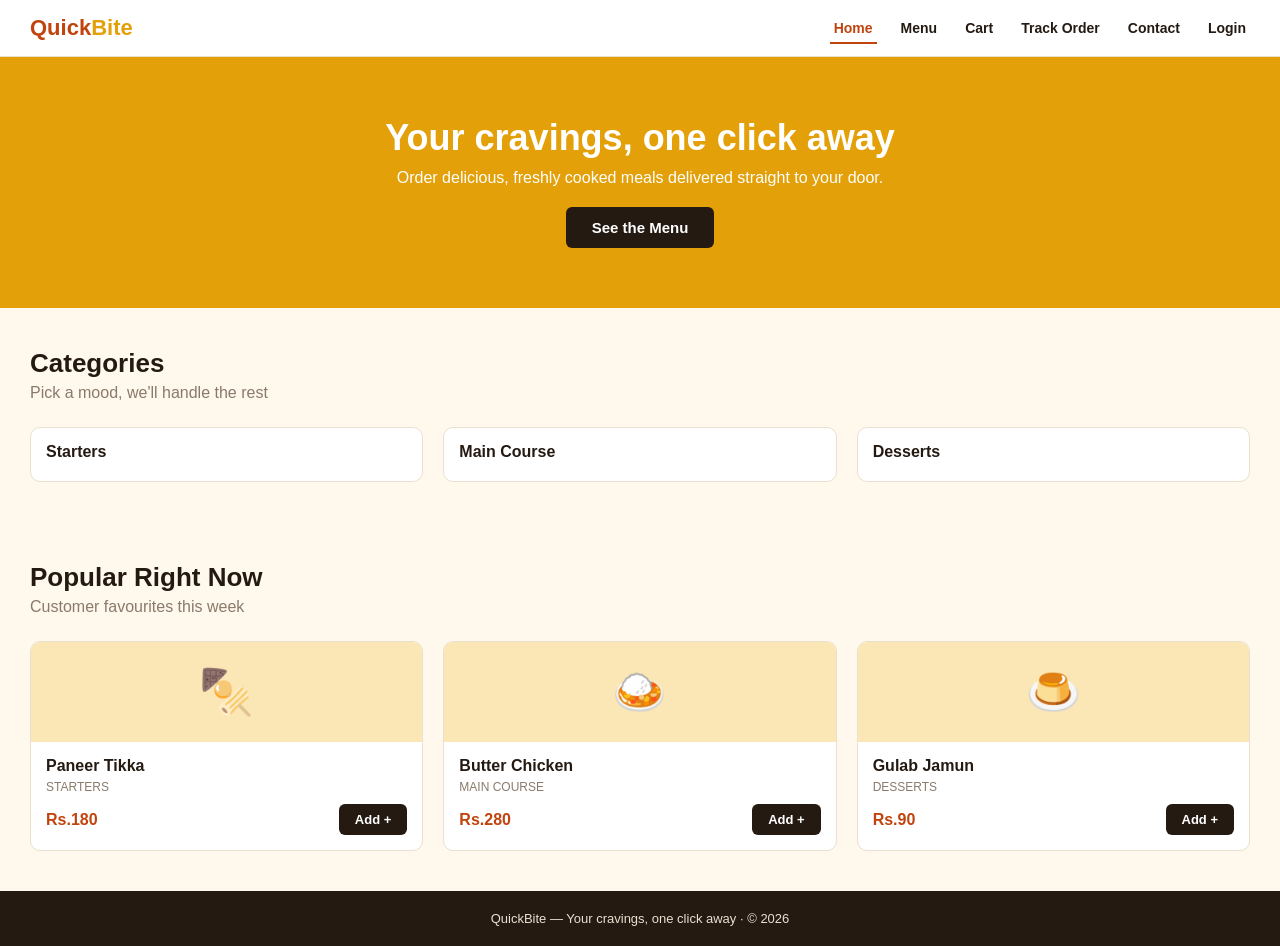
<file: index.html>
<!DOCTYPE html>
<html lang="en">
<head>
  <meta charset="UTF-8">
  <meta name="viewport" content="width=device-width, initial-scale=1.0">
  <meta http-equiv="refresh" content="0; url=ClientSide/home.html">
  <title>QuickBite</title>
</head>
<body>
  <p>Opening QuickBite... <a href="ClientSide/home.html">Click here if the page does not redirect.</a></p>
</body>
</html>
</file>
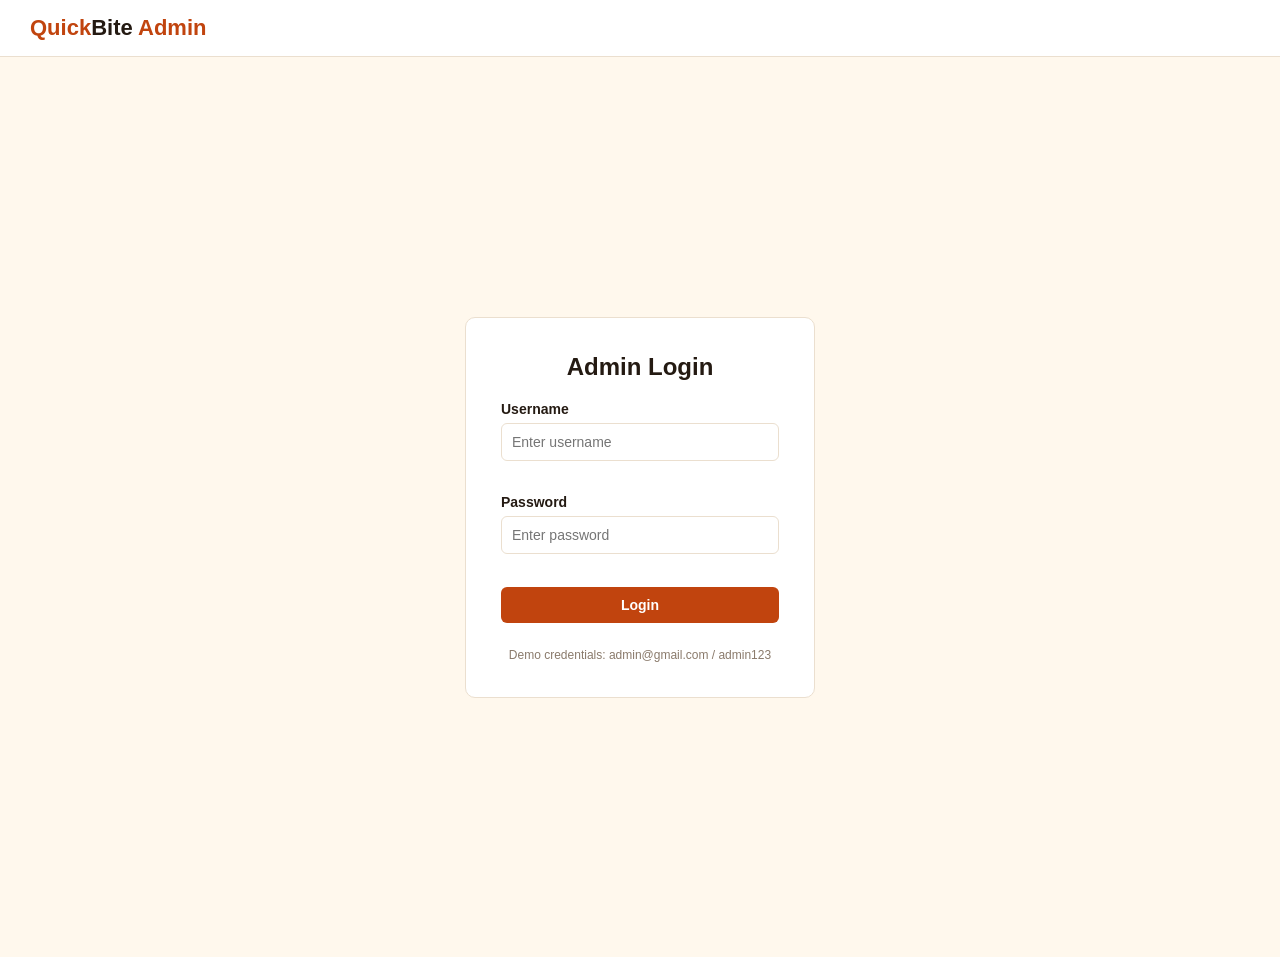
<file: AdminSide/admin-login.html>
<!DOCTYPE html>
<html lang="en">
<head>
<meta charset="UTF-8">
<meta name="viewport" content="width=device-width, initial-scale=1.0">
<title>QuickBite Admin - Login</title>
<link rel="stylesheet" href="style.css">
</head>
<body>

<header>
  <div class="logo">Quick<span>Bite</span> Admin</div>
</header>

<div class="admin-login-wrap">
  <div class="login-card">
    <h2>Admin Login</h2>
    <form class="form-box" id="adminLoginForm" novalidate>
      <div class="form-group">
        <label for="username">Username</label>
        <input type="text" id="username" placeholder="Enter username">
        <span class="error" id="usernameError"></span>
      </div>
      <div class="form-group">
        <label for="password">Password</label>
        <input type="password" id="password" placeholder="Enter password">
        <span class="error" id="passwordError"></span>
      </div>
      <button type="submit" class="btn">Login</button>
    </form>
    <p class="demo-note">Demo credentials: admin@gmail.com / admin123</p>
  </div>
</div>

<script src="../data.js"></script>
<script src="admin.js"></script>
</body>
</html>
</file>
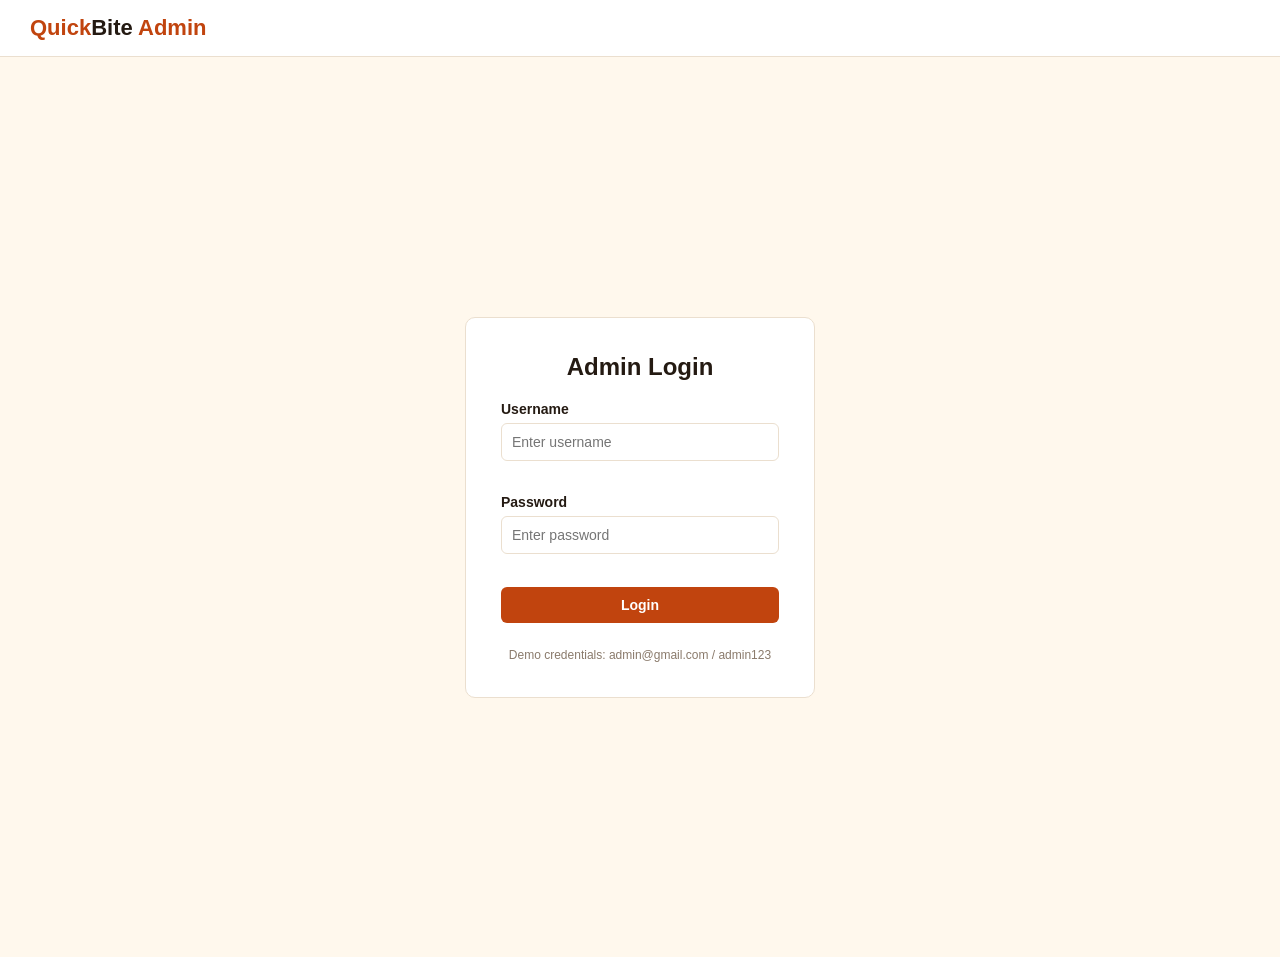
<file: AdminSide/dashboard.html>
<!DOCTYPE html>
<html lang="en">
<head>
<meta charset="UTF-8">
<meta name="viewport" content="width=device-width, initial-scale=1.0">
<title>QuickBite Admin - Dashboard</title>
<link rel="stylesheet" href="style.css">
</head>
<body>

<header>
  <div class="logo">Quick<span>Bite</span> Admin</div>
</header>

<div class="admin-wrap">
  <div class="sidebar">
    <a href="dashboard.html" class="active">Dashboard</a>
    <a href="manage-menu.html">Manage Menu</a>
    <a href="manage-orders.html">Manage Orders</a>
    <a href="manage-customers.html">Manage Customers</a>
    <a href="reports.html">Reports</a>
    <a href="#" onclick="adminLogout(); return false;">Logout</a>
  </div>

  <div class="main-content">
    <h2>Dashboard</h2>

    <div class="stat-cards">
      <div class="stat-card"><div class="num" id="statOrders">0</div><div class="label">Total Orders</div></div>
      <div class="stat-card"><div class="num" id="statRevenue">Rs.0</div><div class="label">Total Revenue</div></div>
      <div class="stat-card"><div class="num" id="statCustomers">0</div><div class="label">Customers</div></div>
      <div class="stat-card"><div class="num" id="statItems">0</div><div class="label">Menu Items</div></div>
    </div>

    <h3 style="margin-bottom:12px;">Recent Orders</h3>
    <table id="dashRecentOrders"></table>
  </div>
</div>

<script src="../data.js"></script>
<script src="admin.js"></script>
</body>
</html>
</file>
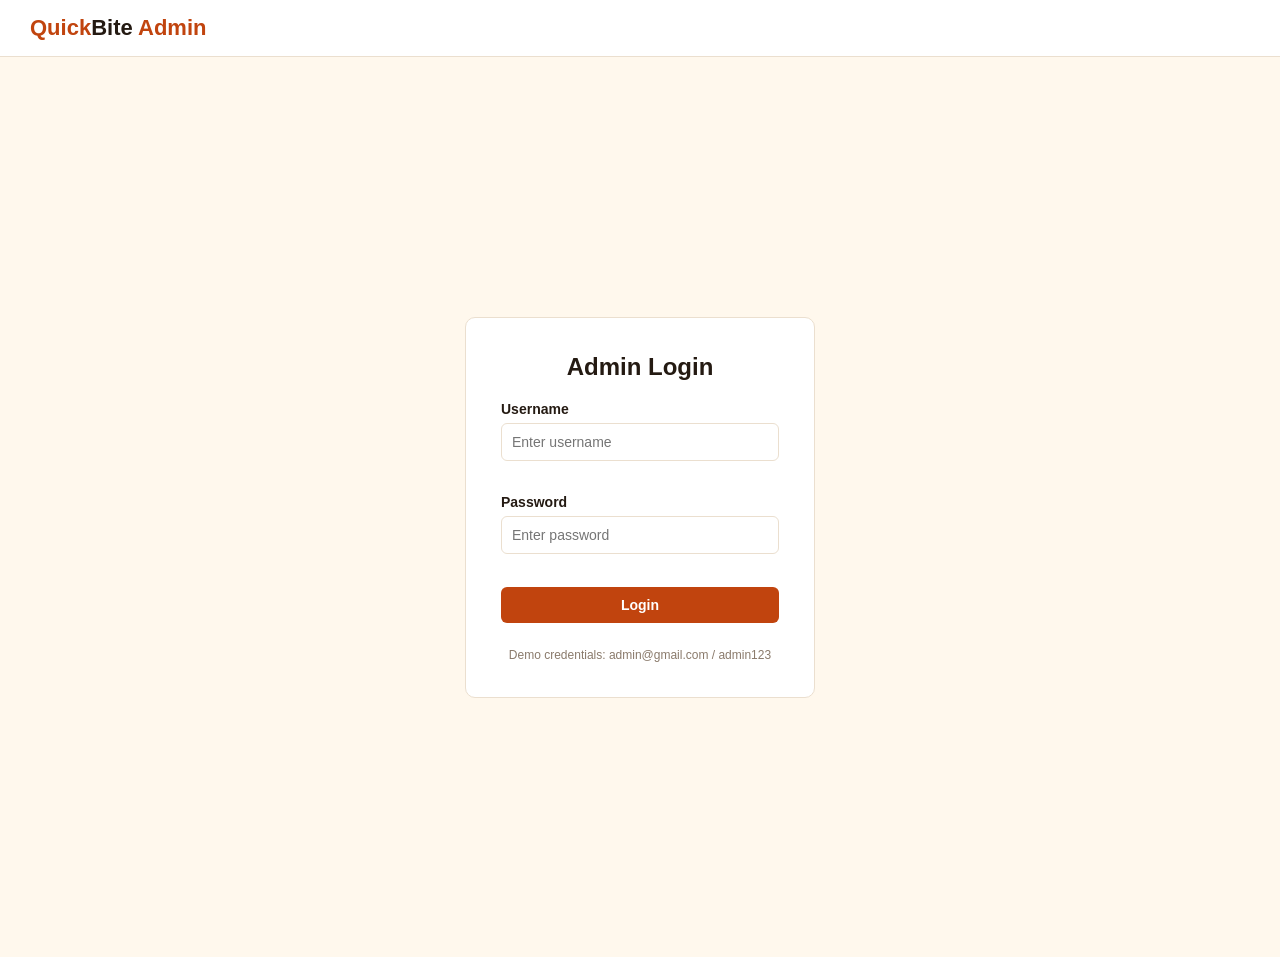
<file: AdminSide/manage-menu.html>
<!DOCTYPE html>
<html lang="en">
<head>
<meta charset="UTF-8">
<meta name="viewport" content="width=device-width, initial-scale=1.0">
<title>QuickBite Admin - Manage Menu</title>
<link rel="stylesheet" href="style.css">
</head>
<body>

<header>
  <div class="logo">Quick<span>Bite</span> Admin</div>
</header>

<div class="admin-wrap">
  <div class="sidebar">
    <a href="dashboard.html">Dashboard</a>
    <a href="manage-menu.html" class="active">Manage Menu</a>
    <a href="manage-orders.html">Manage Orders</a>
    <a href="manage-customers.html">Manage Customers</a>
    <a href="reports.html">Reports</a>
    <a href="#" onclick="adminLogout(); return false;">Logout</a>
  </div>

  <div class="main-content">
    <h2>Manage Menu</h2>

    <h3 id="formTitle" style="margin-bottom:12px;">Add New Item</h3>
    <form class="form-box" id="itemForm" novalidate>
      <input type="hidden" id="itemId">
      <div class="form-group">
        <label for="itemName">Item Name</label>
        <input type="text" id="itemName" placeholder="e.g. Veg Burger">
        <span class="error" id="itemNameError"></span>
      </div>
      <div class="form-group">
        <label for="itemCategory">Category</label>
        <select id="itemCategory">
          <option>Starters</option>
          <option>Main Course</option>
          <option>Desserts</option>
          <option>Beverages</option>
        </select>
      </div>
      <div class="form-group">
        <label for="itemPrice">Price (Rs.)</label>
        <input type="number" id="itemPrice" placeholder="e.g. 180">
        <span class="error" id="itemPriceError"></span>
      </div>
      <div>
        <button type="submit" class="btn" id="saveItemBtn">Save Item</button>
        <button type="button" class="btn btn-grey" id="cancelEditBtn" style="display:none;">Cancel</button>
      </div>
    </form>

    <h3 style="margin-bottom:12px;">Existing Items</h3>
    <table id="menuTable"></table>
  </div>
</div>

<script src="../data.js"></script>
<script src="admin.js"></script>
</body>
</html>
</file>
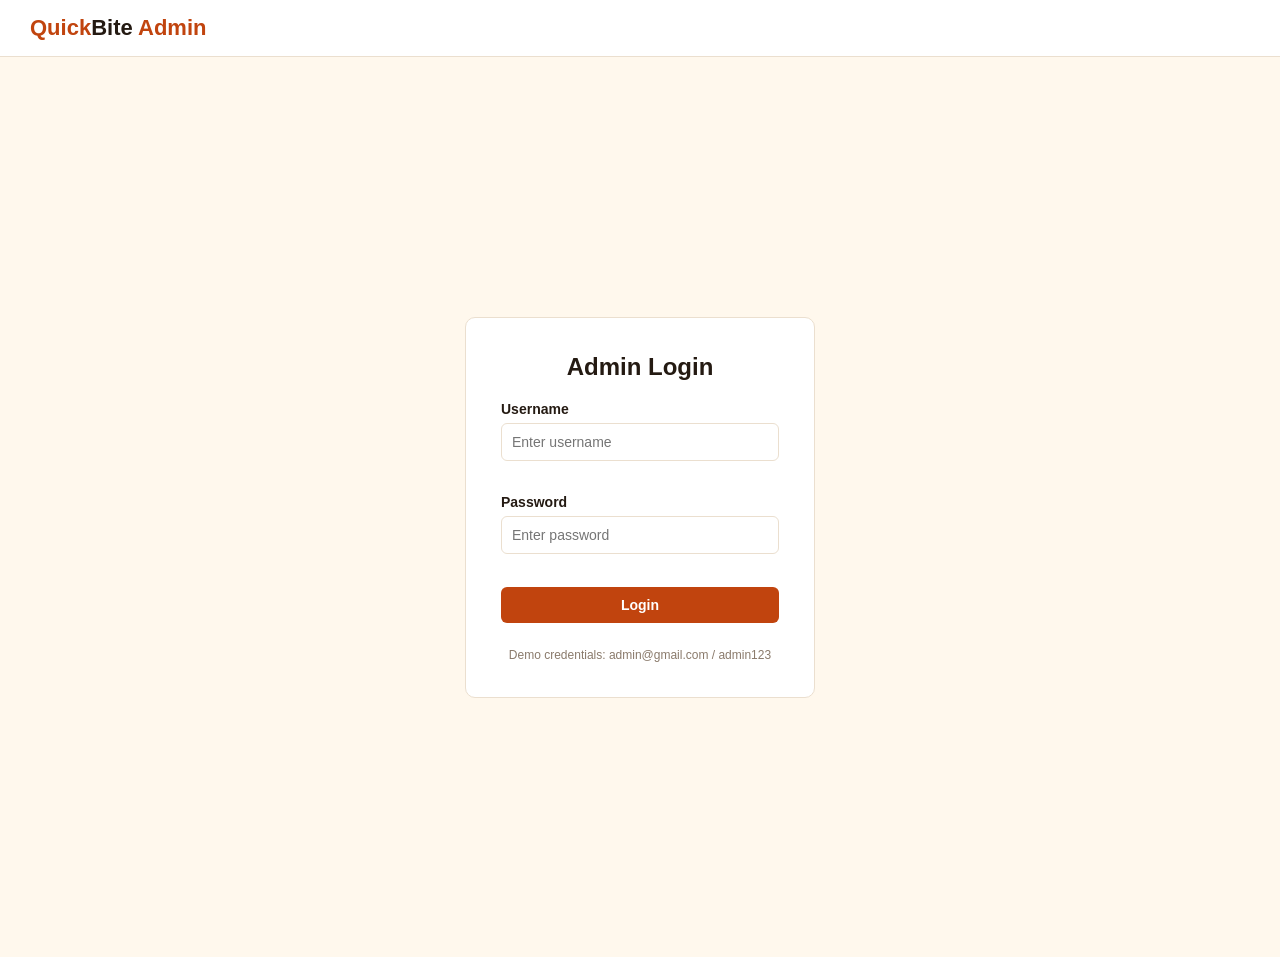
<file: AdminSide/manage-orders.html>
<!DOCTYPE html>
<html lang="en">
<head>
<meta charset="UTF-8">
<meta name="viewport" content="width=device-width, initial-scale=1.0">
<title>QuickBite Admin - Manage Orders</title>
<link rel="stylesheet" href="style.css">
</head>
<body>

<header>
  <div class="logo">Quick<span>Bite</span> Admin</div>
</header>

<div class="admin-wrap">
  <div class="sidebar">
    <a href="dashboard.html">Dashboard</a>
    <a href="manage-menu.html">Manage Menu</a>
    <a href="manage-orders.html" class="active">Manage Orders</a>
    <a href="manage-customers.html">Manage Customers</a>
    <a href="reports.html">Reports</a>
    <a href="#" onclick="adminLogout(); return false;">Logout</a>
  </div>

  <div class="main-content">
    <h2>Manage Orders</h2>
    <p class="muted" style="margin-bottom:15px;">Change the status and press Update. The customer sees it on the Track Order page.</p>
    <table id="ordersTable"></table>
  </div>
</div>

<script src="../data.js"></script>
<script src="admin.js"></script>
</body>
</html>
</file>
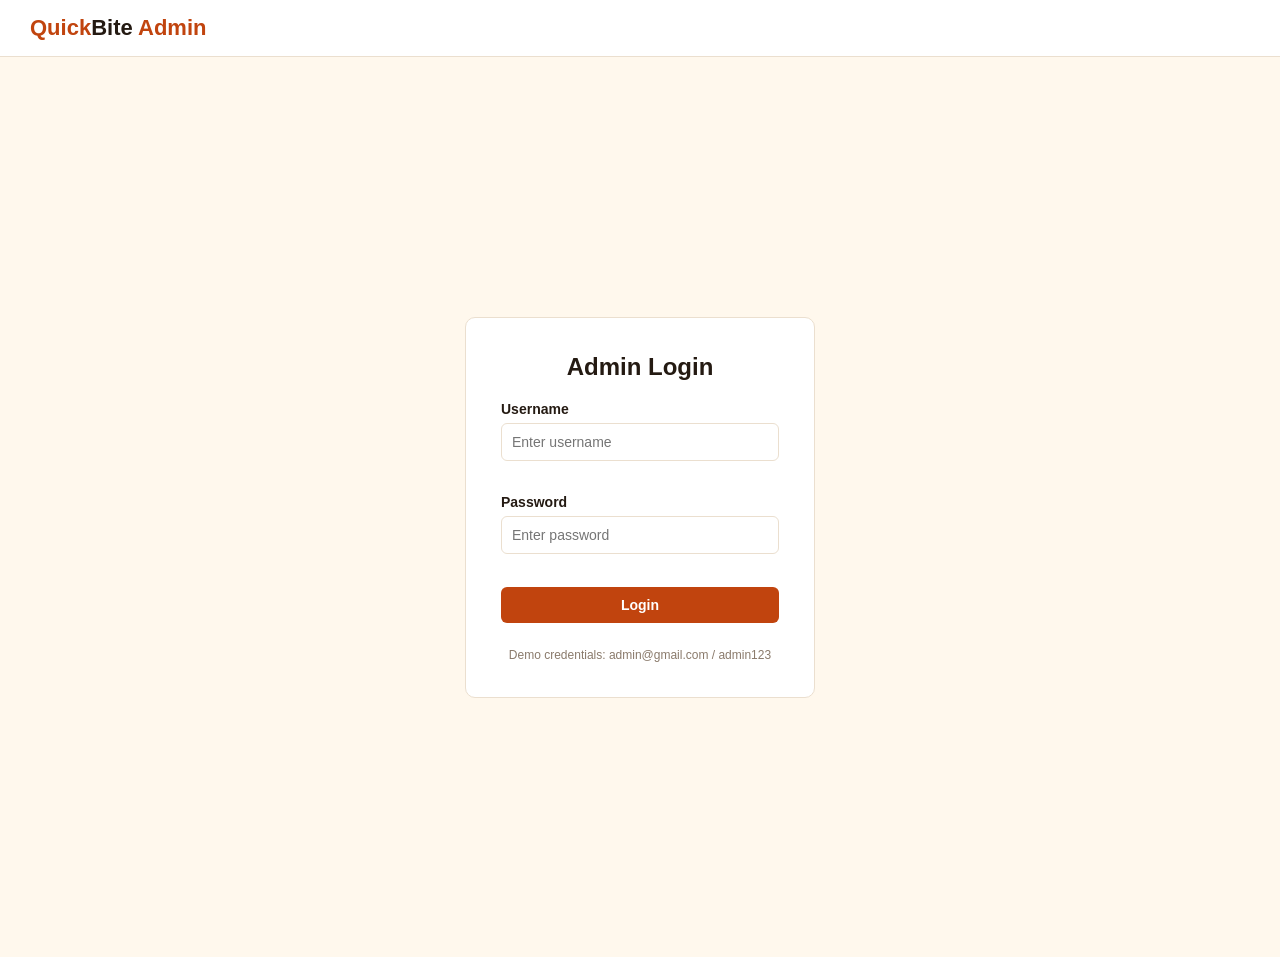
<file: AdminSide/reports.html>
<!DOCTYPE html>
<html lang="en">
<head>
<meta charset="UTF-8">
<meta name="viewport" content="width=device-width, initial-scale=1.0">
<title>QuickBite Admin - Reports</title>
<link rel="stylesheet" href="style.css">
</head>
<body>

<header>
  <div class="logo">Quick<span>Bite</span> Admin</div>
</header>

<div class="admin-wrap">
  <div class="sidebar">
    <a href="dashboard.html">Dashboard</a>
    <a href="manage-menu.html">Manage Menu</a>
    <a href="manage-orders.html">Manage Orders</a>
    <a href="manage-customers.html">Manage Customers</a>
    <a href="reports.html" class="active">Reports</a>
    <a href="#" onclick="adminLogout(); return false;">Logout</a>
  </div>

  <div class="main-content">
    <h2>Reports</h2>

    <div class="toolbar">
      <label for="fromDate">From</label>
      <input type="date" id="fromDate">
      <label for="toDate">To</label>
      <input type="date" id="toDate">
      <button class="btn btn-small" id="applyBtn">Apply</button>
      <button class="btn btn-small btn-grey" id="resetBtn">Reset</button>
    </div>

    <div class="stat-cards">
      <div class="stat-card"><div class="num" id="repSales">Rs.0</div><div class="label">Total Sales</div></div>
      <div class="stat-card"><div class="num" id="repOrders">0</div><div class="label">Orders</div></div>
      <div class="stat-card"><div class="num" id="repBest">-</div><div class="label">Best Selling Item</div></div>
    </div>

    <h3 style="margin-bottom:12px;">Sales by Item</h3>
    <table id="reportTable"></table>
  </div>
</div>

<script src="../data.js"></script>
<script src="admin.js"></script>
</body>
</html>
</file>
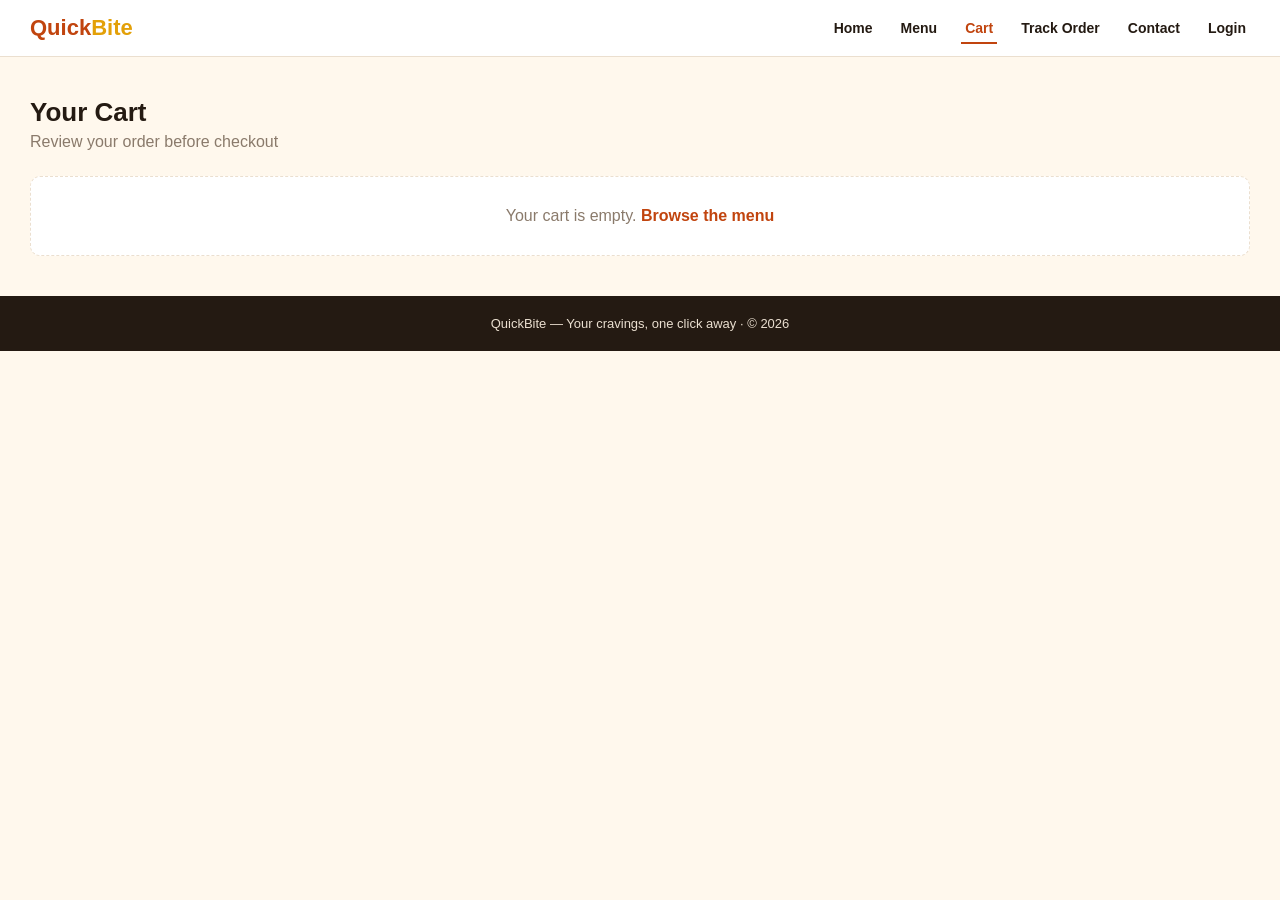
<file: ClientSide/cart.html>
<!DOCTYPE html>
<html lang="en">
<head>
<meta charset="UTF-8">
<meta name="viewport" content="width=device-width, initial-scale=1.0">
<title>QuickBite - Cart</title>
<link rel="stylesheet" href="style.css">
</head>
<body>

<header>
  <div class="logo">Quick<span>Bite</span></div>
  <nav>
    <ul>
      <li><a href="home.html">Home</a></li>
      <li><a href="menu.html">Menu</a></li>
      <li><a href="cart.html" id="cartLink" class="active">Cart</a></li>
      <li><a href="track-order.html">Track Order</a></li>
      <li><a href="contact.html">Contact</a></li>
      <li><a href="login-register.html" id="authLink">Login</a></li>
    </ul>
  </nav>
</header>

<section class="section">
  <h2>Your Cart</h2>
  <p class="sub">Review your order before checkout</p>

  <div id="cartBox"></div>

  <div id="checkoutRow">
    <div class="cart-summary" id="summaryBox"></div>

    <h2 style="margin-top:40px;">Delivery Details</h2>
    <form class="form-box" id="checkoutForm" novalidate>
      <div class="form-group">
        <label for="address">Delivery Address</label>
        <input type="text" id="address" placeholder="Enter your full address">
        <span class="error" id="addressError"></span>
      </div>
      <div class="form-group">
        <label for="phone">Phone Number</label>
        <input type="tel" id="phone" placeholder="10-digit mobile number">
        <span class="error" id="phoneError"></span>
      </div>
      <div class="form-group">
        <label for="payment">Payment Method</label>
        <select id="payment">
          <option>Cash on Delivery</option>
          <option>UPI</option>
          <option>Card</option>
        </select>
      </div>
      <button type="submit" class="btn" id="placeOrderBtn">Place Order</button>
    </form>
  </div>
</section>

<footer>
  QuickBite &mdash; Your cravings, one click away &middot; &copy; 2026
</footer>

<script src="../data.js"></script>
<script src="script.js"></script>
</body>
</html>
</file>
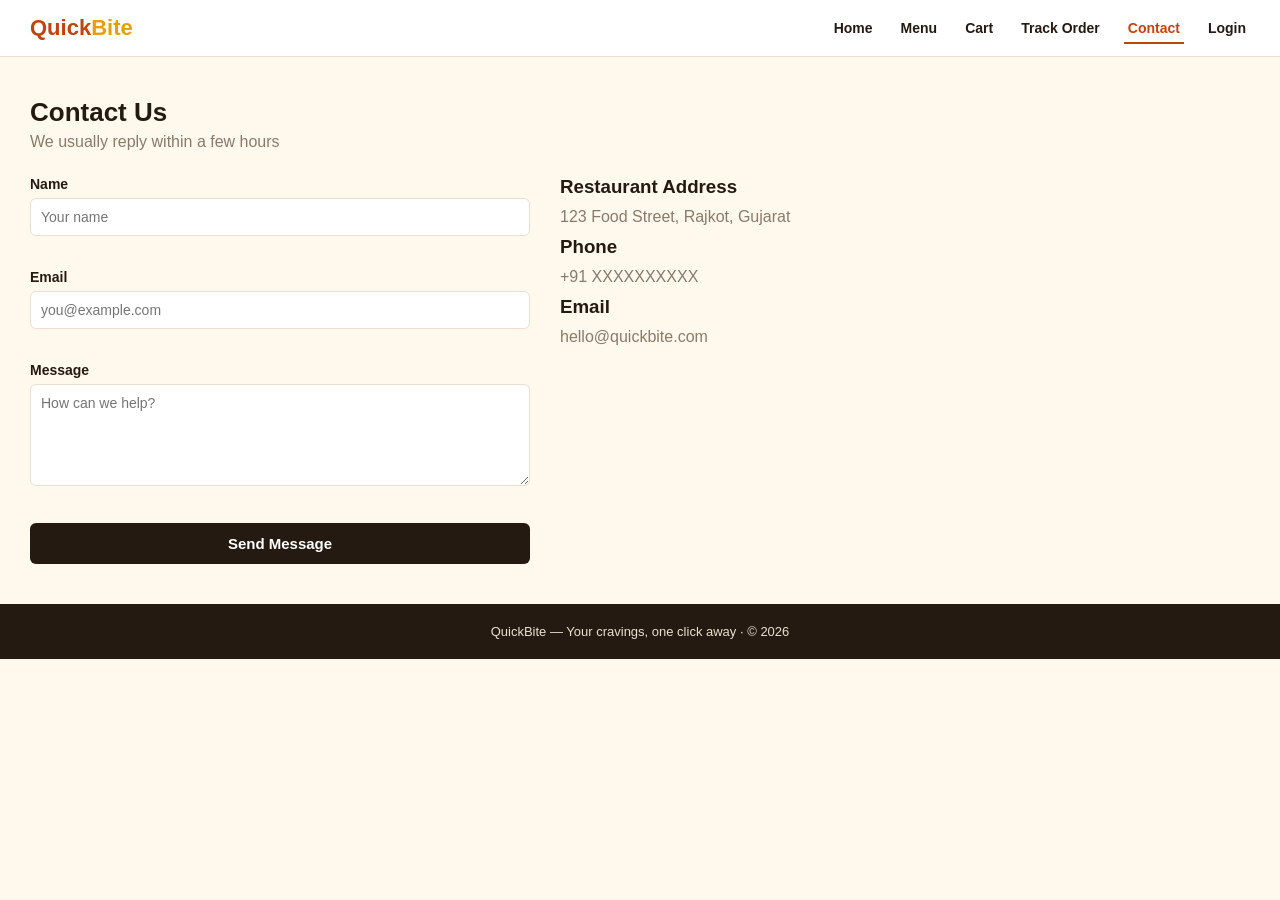
<file: ClientSide/contact.html>
<!DOCTYPE html>
<html lang="en">
<head>
<meta charset="UTF-8">
<meta name="viewport" content="width=device-width, initial-scale=1.0">
<title>QuickBite - Contact Us</title>
<link rel="stylesheet" href="style.css">
</head>
<body>

<header>
  <div class="logo">Quick<span>Bite</span></div>
  <nav>
    <ul>
      <li><a href="home.html">Home</a></li>
      <li><a href="menu.html">Menu</a></li>
      <li><a href="cart.html" id="cartLink">Cart</a></li>
      <li><a href="track-order.html">Track Order</a></li>
      <li><a href="contact.html" class="active">Contact</a></li>
      <li><a href="login-register.html" id="authLink">Login</a></li>
    </ul>
  </nav>
</header>

<section class="section">
  <h2>Contact Us</h2>
  <p class="sub">We usually reply within a few hours</p>

  <div class="two-col">
    <form class="form-box" id="contactForm" novalidate>
      <div class="form-group">
        <label for="contactName">Name</label>
        <input type="text" id="contactName" placeholder="Your name">
        <span class="error" id="contactNameError"></span>
      </div>
      <div class="form-group">
        <label for="contactEmail">Email</label>
        <input type="email" id="contactEmail" placeholder="you@example.com">
        <span class="error" id="contactEmailError"></span>
      </div>
      <div class="form-group">
        <label for="contactMessage">Message</label>
        <textarea id="contactMessage" rows="5" placeholder="How can we help?"></textarea>
        <span class="error" id="contactMessageError"></span>
      </div>
      <button type="submit" class="btn">Send Message</button>
    </form>

    <div>
      <h3>Restaurant Address</h3>
      <p style="margin:10px 0; color:#8A7A6B;">123 Food Street, Rajkot, Gujarat</p>
      <h3>Phone</h3>
      <p style="margin:10px 0; color:#8A7A6B;">+91 XXXXXXXXXX</p>
      <h3>Email</h3>
      <p style="margin:10px 0; color:#8A7A6B;">hello@quickbite.com</p>
    </div>
  </div>
</section>

<footer>
  QuickBite &mdash; Your cravings, one click away &middot; &copy; 2026
</footer>

<script src="../data.js"></script>
<script src="script.js"></script>
</body>
</html>
</file>
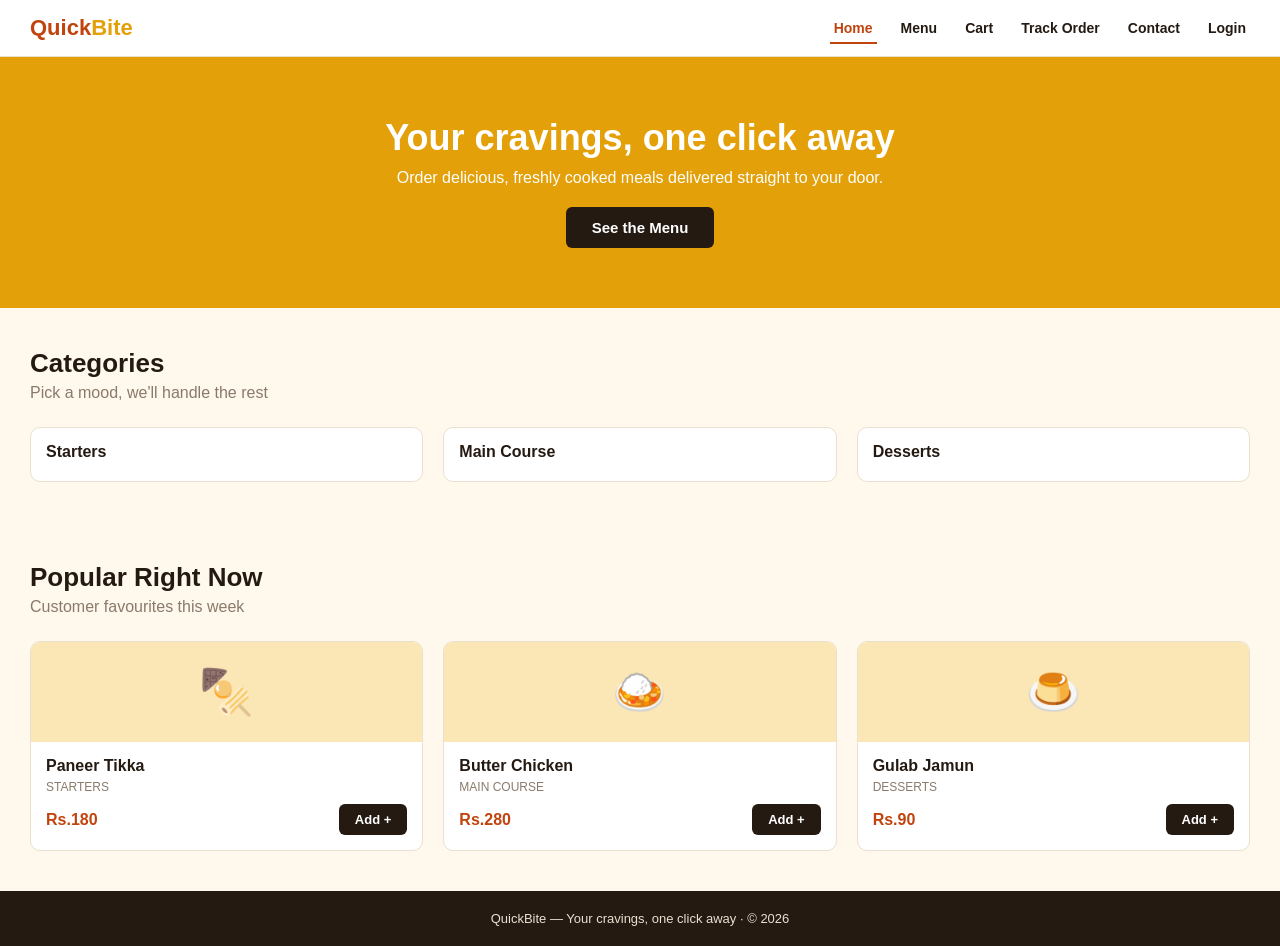
<file: ClientSide/home.html>
<!DOCTYPE html>
<html lang="en">
<head>
<meta charset="UTF-8">
<meta name="viewport" content="width=device-width, initial-scale=1.0">
<title>QuickBite - Home</title>
<link rel="stylesheet" href="style.css">
</head>
<body>

<header>
  <div class="logo">Quick<span>Bite</span></div>
  <nav>
    <ul>
      <li><a href="home.html" class="active">Home</a></li>
      <li><a href="menu.html">Menu</a></li>
      <li><a href="cart.html" id="cartLink">Cart</a></li>
      <li><a href="track-order.html">Track Order</a></li>
      <li><a href="contact.html">Contact</a></li>
      <li><a href="login-register.html" id="authLink">Login</a></li>
    </ul>
  </nav>
</header>

<section class="hero">
  <h1>Your cravings, one click away</h1>
  <p>Order delicious, freshly cooked meals delivered straight to your door.</p>
  <a href="menu.html" class="btn">See the Menu</a>
</section>

<section class="section">
  <h2>Categories</h2>
  <p class="sub">Pick a mood, we'll handle the rest</p>
  <div class="grid">
    <a class="card" href="menu.html?category=Starters">
      <div class="card-body"><h4>Starters</h4></div>
    </a>
    <a class="card" href="menu.html?category=Main Course">
      <div class="card-body"><h4>Main Course</h4></div>
    </a>
    <a class="card" href="menu.html?category=Desserts">
      <div class="card-body"><h4>Desserts</h4></div>
    </a>
  </div>
</section>

<section class="section">
  <h2>Popular Right Now</h2>
  <p class="sub">Customer favourites this week</p>
  <div class="grid" id="featuredGrid"></div>
</section>

<footer>
  QuickBite &mdash; Your cravings, one click away &middot; &copy; 2026
</footer>

<script src="../data.js"></script>
<script src="script.js"></script>
</body>
</html>
</file>
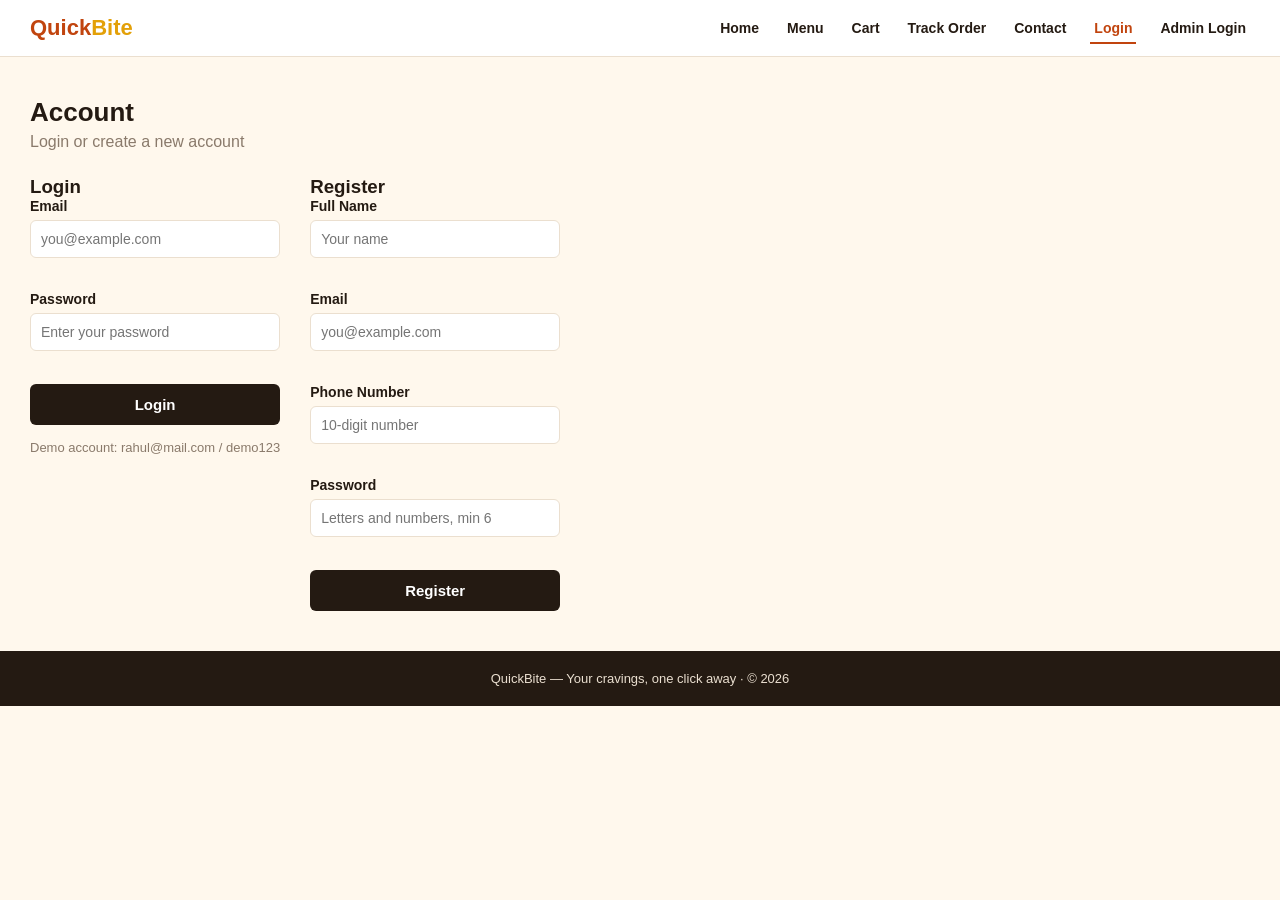
<file: ClientSide/login-register.html>
<!DOCTYPE html>
<html lang="en">
<head>
<meta charset="UTF-8">
<meta name="viewport" content="width=device-width, initial-scale=1.0">
<title>QuickBite - Login / Register</title>
<link rel="stylesheet" href="style.css">
</head>
<body>

<header>
  <div class="logo">Quick<span>Bite</span></div>
  <nav>
    <ul>
      <li><a href="home.html">Home</a></li>
      <li><a href="menu.html">Menu</a></li>
      <li><a href="cart.html" id="cartLink">Cart</a></li>
      <li><a href="track-order.html">Track Order</a></li>
      <li><a href="contact.html">Contact</a></li>
      <li><a href="login-register.html" id="authLink" class="active">Login</a></li>
      <li><a href="../AdminSide/admin-login.html" id="authLink1">Admin Login</a></li>
    </ul>
  </nav>
</header>

<section class="section">
  <h2>Account</h2>
  <p class="sub">Login or create a new account</p>

  <div class="two-col">
    <div>
      <h3>Login</h3>
      <form class="form-box" id="loginForm" novalidate>
        <div class="form-group">
          <label for="loginEmail">Email</label>
          <input type="email" id="loginEmail" placeholder="you@example.com">
          <span class="error" id="loginEmailError"></span>
        </div>
        <div class="form-group">
          <label for="loginPassword">Password</label>
          <input type="password" id="loginPassword" placeholder="Enter your password">
          <span class="error" id="loginPasswordError"></span>
        </div>
        <button type="submit" class="btn">Login</button>
        <p class="muted">Demo account: rahul@mail.com / demo123</p>
      </form>
    </div>

    <div>
      <h3>Register</h3>
      <form class="form-box" id="registerForm" novalidate>
        <div class="form-group">
          <label for="regName">Full Name</label>
          <input type="text" id="regName" placeholder="Your name">
          <span class="error" id="regNameError"></span>
        </div>
        <div class="form-group">
          <label for="regEmail">Email</label>
          <input type="email" id="regEmail" placeholder="you@example.com">
          <span class="error" id="regEmailError"></span>
        </div>
        <div class="form-group">
          <label for="regPhone">Phone Number</label>
          <input type="tel" id="regPhone" placeholder="10-digit number">
          <span class="error" id="regPhoneError"></span>
        </div>
        <div class="form-group">
          <label for="regPassword">Password</label>
          <input type="password" id="regPassword" placeholder="Letters and numbers, min 6">
          <span class="error" id="regPasswordError"></span>
        </div>
        <button type="submit" class="btn">Register</button>
      </form>
    </div>
  </div>
</section>

<footer>
  QuickBite &mdash; Your cravings, one click away &middot; &copy; 2026
</footer>

<script src="../data.js"></script>
<script src="script.js"></script>
</body>
</html>
</file>
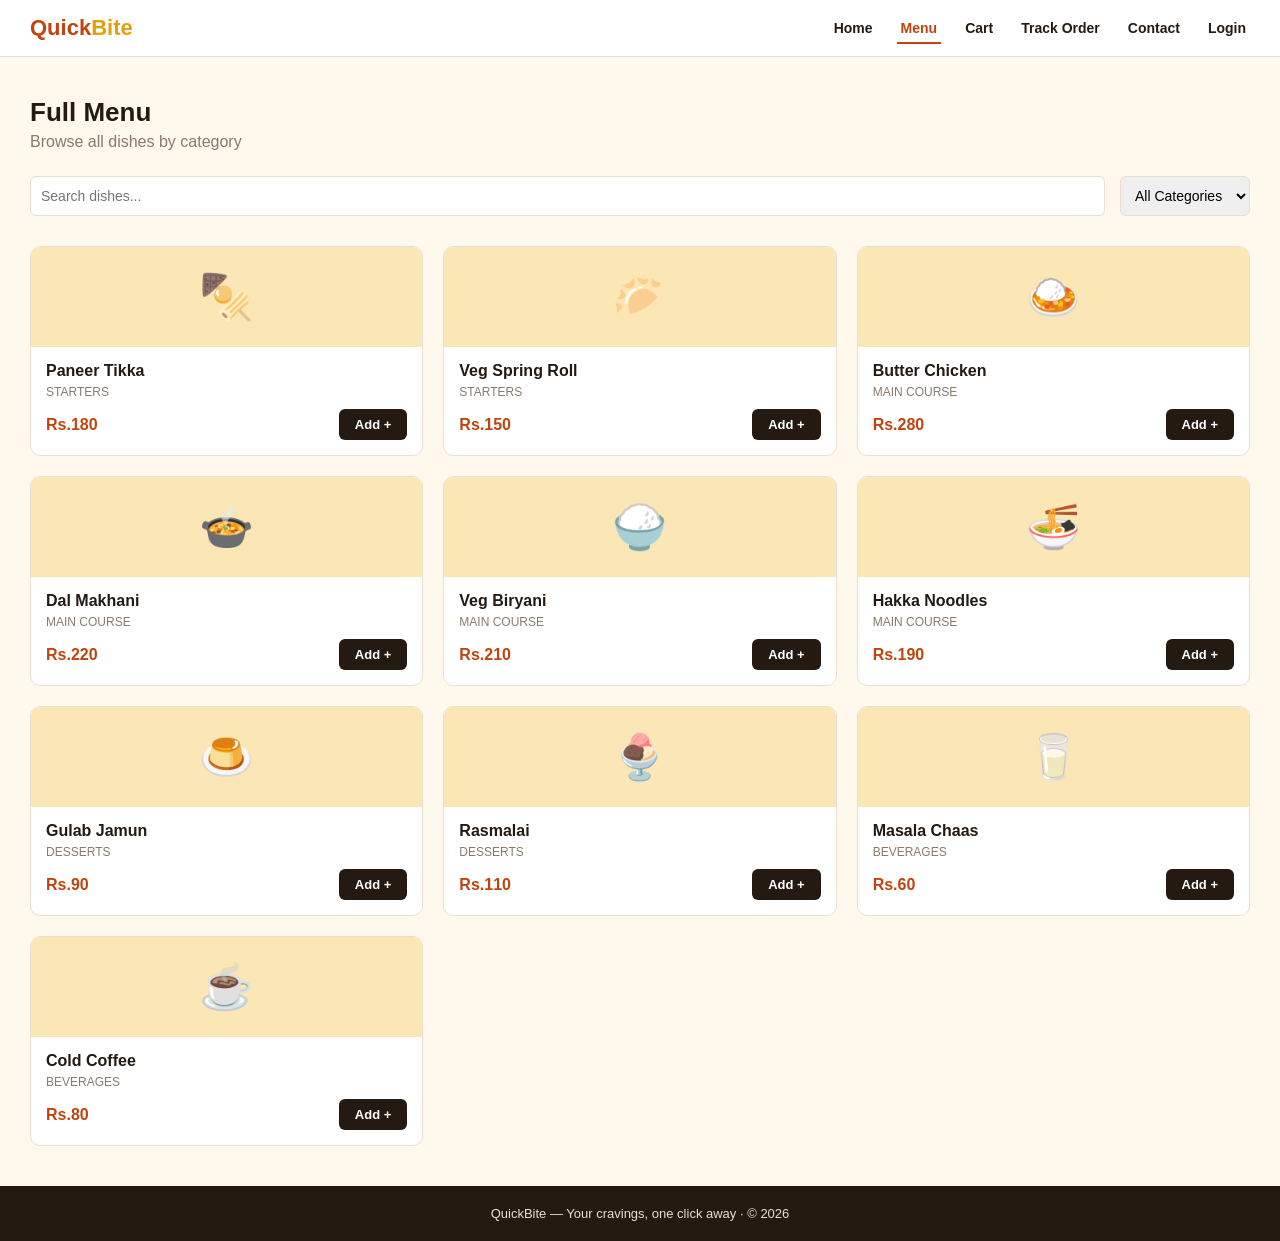
<file: ClientSide/menu.html>
<!DOCTYPE html>
<html lang="en">
<head>
<meta charset="UTF-8">
<meta name="viewport" content="width=device-width, initial-scale=1.0">
<title>QuickBite - Menu</title>
<link rel="stylesheet" href="style.css">
</head>
<body>

<header>
  <div class="logo">Quick<span>Bite</span></div>
  <nav>
    <ul>
      <li><a href="home.html">Home</a></li>
      <li><a href="menu.html" class="active">Menu</a></li>
      <li><a href="cart.html" id="cartLink">Cart</a></li>
      <li><a href="track-order.html">Track Order</a></li>
      <li><a href="contact.html">Contact</a></li>
      <li><a href="login-register.html" id="authLink">Login</a></li>
    </ul>
  </nav>
</header>

<section class="section">
  <h2>Full Menu</h2>
  <p class="sub">Browse all dishes by category</p>

  <div class="filter-bar">
    <input type="text" id="searchBox" placeholder="Search dishes...">
    <select id="categoryBox">
      <option value="All">All Categories</option>
      <option value="Starters">Starters</option>
      <option value="Main Course">Main Course</option>
      <option value="Desserts">Desserts</option>
      <option value="Beverages">Beverages</option>
    </select>
  </div>

  <div class="grid" id="menuGrid"></div>
</section>

<footer>
  QuickBite &mdash; Your cravings, one click away &middot; &copy; 2026
</footer>

<script src="../data.js"></script>
<script src="script.js"></script>
</body>
</html>
</file>
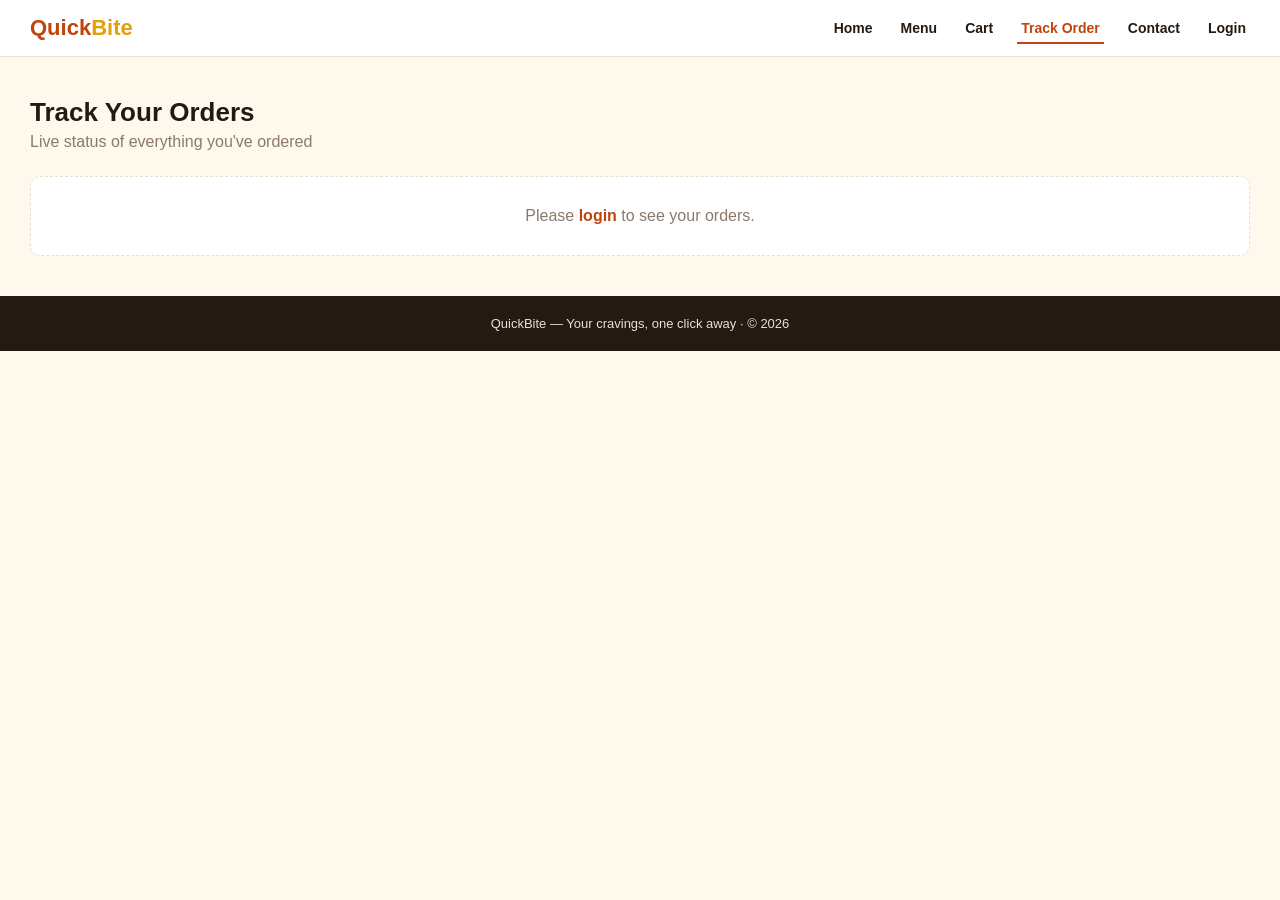
<file: ClientSide/track-order.html>
<!DOCTYPE html>
<html lang="en">
<head>
<meta charset="UTF-8">
<meta name="viewport" content="width=device-width, initial-scale=1.0">
<title>QuickBite - Track Order</title>
<link rel="stylesheet" href="style.css">
</head>
<body>

<header>
  <div class="logo">Quick<span>Bite</span></div>
  <nav>
    <ul>
      <li><a href="home.html">Home</a></li>
      <li><a href="menu.html">Menu</a></li>
      <li><a href="cart.html" id="cartLink">Cart</a></li>
      <li><a href="track-order.html" class="active">Track Order</a></li>
      <li><a href="contact.html">Contact</a></li>
      <li><a href="login-register.html" id="authLink">Login</a></li>
    </ul>
  </nav>
</header>

<section class="section">
  <h2>Track Your Orders</h2>
  <p class="sub">Live status of everything you've ordered</p>
  <div id="ordersBox"></div>
</section>

<footer>
  QuickBite &mdash; Your cravings, one click away &middot; &copy; 2026
</footer>

<script src="../data.js"></script>
<script src="script.js"></script>
</body>
</html>
</file>
<file: AdminSide/style.css>
/* ===== QuickBite - Admin Side Stylesheet ===== */
* {
  margin: 0;
  padding: 0;
  box-sizing: border-box;
}

body {
  font-family: Arial, Helvetica, sans-serif;
  background-color: #FFF8ED;
  color: #241A12;
}

a {
  text-decoration: none;
  color: inherit;
}

/* ---- Top Header ---- */
header {
  background-color: #ffffff;
  border-bottom: 1px solid #EBDFCF;
  padding: 15px 30px;
}

.logo {
  font-size: 22px;
  font-weight: bold;
  color: #C1440E;
}

.logo span {
  color: #241A12;
}

/* ---- Layout: Sidebar + Main ---- */
.admin-wrap {
  display: flex;
  min-height: 100vh;
}

.sidebar {
  width: 220px;
  background-color: #241A12;
  padding: 20px 0;
  flex-shrink: 0;
}

.sidebar a {
  display: block;
  padding: 12px 25px;
  color: #C9BBA8;
  font-size: 14px;
  font-weight: bold;
}

.sidebar a:hover,
.sidebar a.active {
  background-color: rgba(227,160,8,0.15);
  color: #E3A008;
  border-left: 3px solid #E3A008;
}

.main-content {
  flex: 1;
  padding: 30px 35px;
}

.main-content h2 {
  font-size: 26px;
  margin-bottom: 20px;
}

/* ---- Stat Cards ---- */
.stat-cards {
  display: flex;
  gap: 16px;
  flex-wrap: wrap;
  margin-bottom: 30px;
}

.stat-card {
  background-color: #ffffff;
  border: 1px solid #EBDFCF;
  border-radius: 10px;
  padding: 18px 22px;
  flex: 1;
  min-width: 160px;
}

.stat-card .num {
  font-size: 26px;
  font-weight: bold;
  color: #C1440E;
}

.stat-card .label {
  font-size: 12px;
  color: #8A7A6B;
  text-transform: uppercase;
}

/* ---- Table ---- */
table {
  width: 100%;
  border-collapse: collapse;
  background-color: #ffffff;
  border: 1px solid #EBDFCF;
  border-radius: 8px;
  overflow: hidden;
}

table th, table td {
  padding: 12px 14px;
  border-bottom: 1px solid #EBDFCF;
  text-align: left;
  font-size: 14px;
}

table th {
  background-color: #FBF3E7;
  text-transform: uppercase;
  font-size: 12px;
  color: #8A7A6B;
}

/* ---- Buttons ---- */
.btn {
  display: inline-block;
  background-color: #C1440E;
  color: #ffffff;
  border: none;
  padding: 10px 20px;
  font-size: 14px;
  font-weight: bold;
  border-radius: 6px;
  cursor: pointer;
}

.btn:hover {
  opacity: 0.9;
}

/* ---- Forms ---- */
.form-box {
  max-width: 400px;
  display: flex;
  flex-direction: column;
  gap: 15px;
  margin-bottom: 25px;
}

.form-group label {
  display: block;
  font-weight: bold;
  margin-bottom: 6px;
  font-size: 14px;
}

.form-group input,
.form-group select {
  width: 100%;
  padding: 10px;
  border: 1px solid #EBDFCF;
  border-radius: 6px;
  font-size: 14px;
  font-family: inherit;
}

/* ---- Admin Login Page ---- */
.admin-login-wrap {
  display: flex;
  align-items: center;
  justify-content: center;
  min-height: 100vh;
}

.login-card {
  background-color: #ffffff;
  border: 1px solid #EBDFCF;
  border-radius: 10px;
  padding: 35px;
  width: 100%;
  max-width: 350px;
}

.login-card h2 {
  margin-bottom: 20px;
  text-align: center;
}

.demo-note {
  font-size: 12px;
  color: #8A7A6B;
  text-align: center;
  margin-top: 12px;
}

/* ---- Extra pieces for the working admin panel ---- */
.btn-small {
  padding: 7px 14px;
  font-size: 13px;
}

.btn-grey {
  background-color: #8A7A6B;
}

.link-btn {
  background: none;
  border: none;
  color: #C1440E;
  font-weight: bold;
  cursor: pointer;
  font-size: 14px;
}

.error {
  display: block;
  color: #C1440E;
  font-size: 12px;
  margin-top: 4px;
  min-height: 14px;
}

.form-group input.invalid {
  border-color: #C1440E;
  background-color: #FFF3EE;
}

.muted {
  color: #8A7A6B;
  font-size: 12px;
}

.toolbar {
  display: flex;
  gap: 12px;
  align-items: center;
  flex-wrap: wrap;
  margin-bottom: 20px;
}

.toolbar input {
  padding: 10px;
  border: 1px solid #EBDFCF;
  border-radius: 6px;
  font-size: 14px;
}

.toolbar label {
  font-weight: bold;
  font-size: 14px;
}

.search-input {
  width: 100%;
  max-width: 400px;
  padding: 10px;
  border: 1px solid #EBDFCF;
  border-radius: 6px;
  font-size: 14px;
  margin-bottom: 20px;
}

table select {
  padding: 6px;
  border: 1px solid #EBDFCF;
  border-radius: 6px;
  font-size: 13px;
}

.status {
  display: inline-block;
  padding: 4px 12px;
  border-radius: 20px;
  font-size: 12px;
  font-weight: bold;
  background-color: #FCEBD5;
  color: #B36B00;
}

.status-Preparing { background-color: #FDE8DC; color: #C1440E; }
.status-OutforDelivery { background-color: #E4EFFF; color: #2255BB; }
.status-Delivered { background-color: #E4F1DE; color: #4B6B3A; }

/* ---- Responsive ---- */
@media (max-width: 768px) {
  .admin-wrap {
    flex-direction: column;
  }
  .sidebar {
    width: 100%;
    display: flex;
    overflow-x: auto;
    padding: 10px;
  }
  .sidebar a {
    white-space: nowrap;
    padding: 10px 16px;
    border-left: none;
    border-bottom: 3px solid transparent;
  }
  .sidebar a.active {
    border-left: none;
    border-bottom: 3px solid #E3A008;
  }
  .main-content {
    padding: 20px;
  }
  .stat-cards {
    flex-direction: column;
  }
  table {
    display: block;
    overflow-x: auto;
    white-space: nowrap;
  }
}
</file>
<file: ClientSide/style.css>
/* ===== QuickBite - Client Side Stylesheet ===== */
* {
  margin: 0;
  padding: 0;
  box-sizing: border-box;
}

body {
  font-family: Arial, Helvetica, sans-serif;
  background-color: #FFF8ED;
  color: #241A12;
}

a {
  text-decoration: none;
  color: inherit;
}

/* ---- Header / Navigation ---- */
header {
  background-color: #ffffff;
  border-bottom: 1px solid #EBDFCF;
  padding: 15px 30px;
  display: flex;
  justify-content: space-between;
  align-items: center;
  flex-wrap: wrap;
}

.logo {
  font-size: 22px;
  font-weight: bold;
  color: #C1440E;
}

.logo span {
  color: #E3A008;
}

nav ul {
  list-style: none;
  display: flex;
  gap: 20px;
  flex-wrap: wrap;
}

nav ul li a {
  font-weight: bold;
  font-size: 14px;
  padding: 6px 4px;
}

nav ul li a:hover,
nav ul li a.active {
  color: #C1440E;
  border-bottom: 2px solid #C1440E;
}

/* ---- Hero Section ---- */
.hero {
  background-color: #E3A008;
  color: #ffffff;
  text-align: center;
  padding: 60px 20px;
}

.hero h1 {
  font-size: 36px;
  margin-bottom: 10px;
}

.hero p {
  font-size: 16px;
  margin-bottom: 20px;
}

/* ---- Buttons ---- */
.btn {
  display: inline-block;
  background-color: #241A12;
  color: #ffffff;
  border: none;
  padding: 12px 26px;
  font-size: 15px;
  font-weight: bold;
  border-radius: 6px;
  cursor: pointer;
}

.btn:hover {
  opacity: 0.9;
}

/* ---- Section Layout ---- */
.section {
  padding: 40px 30px;
}

.section h2 {
  font-size: 26px;
  margin-bottom: 5px;
}

.section .sub {
  color: #8A7A6B;
  margin-bottom: 25px;
}

/* ---- Grid for cards ---- */
.grid {
  display: grid;
  grid-template-columns: repeat(3, 1fr);
  gap: 20px;
}

.card {
  background-color: #ffffff;
  border: 1px solid #EBDFCF;
  border-radius: 10px;
  overflow: hidden;
}

.card-img {
  height: 100px;
  background-color: #E3A008;
  display: flex;
  align-items: center;
  justify-content: center;
  color: #ffffff;
  font-weight: bold;
}

.card-body {
  padding: 15px;
}

.card-body h4 {
  margin-bottom: 5px;
}

.card-body .category {
  font-size: 12px;
  color: #8A7A6B;
  text-transform: uppercase;
}

.card-footer {
  display: flex;
  justify-content: space-between;
  align-items: center;
  margin-top: 10px;
}

.price {
  font-weight: bold;
  color: #C1440E;
}

/* ---- Forms ---- */
.form-box {
  max-width: 500px;
  display: flex;
  flex-direction: column;
  gap: 15px;
}

.form-group label {
  display: block;
  font-weight: bold;
  margin-bottom: 6px;
  font-size: 14px;
}

.form-group input,
.form-group select,
.form-group textarea {
  width: 100%;
  padding: 10px;
  border: 1px solid #EBDFCF;
  border-radius: 6px;
  font-size: 14px;
  font-family: inherit;
}

.two-col {
  display: flex;
  gap: 30px;
  flex-wrap: wrap;
}

.two-col .form-box {
  flex: 1;
  min-width: 250px;
}

/* ---- Table (Cart / Orders) ---- */
table {
  width: 100%;
  border-collapse: collapse;
  margin-bottom: 20px;
  background-color: #ffffff;
}

table th, table td {
  padding: 12px;
  border-bottom: 1px solid #EBDFCF;
  text-align: left;
  font-size: 14px;
}

table th {
  background-color: #FBF3E7;
}

.cart-summary {
  max-width: 300px;
  margin-left: auto;
  background-color: #ffffff;
  border: 1px solid #EBDFCF;
  border-radius: 10px;
  padding: 20px;
}

.cart-summary .row {
  display: flex;
  justify-content: space-between;
  margin-bottom: 8px;
  font-size: 14px;
}

.cart-summary .total {
  font-weight: bold;
  font-size: 17px;
  border-top: 1px solid #EBDFCF;
  padding-top: 8px;
}

/* ---- Order Tracking ---- */
.order-card {
  background-color: #ffffff;
  border: 1px solid #EBDFCF;
  border-radius: 10px;
  padding: 20px;
  margin-bottom: 15px;
}

.status {
  display: inline-block;
  padding: 4px 12px;
  border-radius: 20px;
  font-size: 12px;
  font-weight: bold;
  background-color: #FCEBD5;
  color: #B36B00;
}

/* ---- Footer ---- */
footer {
  background-color: #241A12;
  color: #EADFD0;
  text-align: center;
  padding: 20px;
  font-size: 13px;
}

/* ---- Responsive ---- */
@media (max-width: 768px) {
  header {
    flex-direction: column;
    align-items: flex-start;
    gap: 10px;
  }
  nav ul {
    gap: 12px;
  }
  .hero h1 {
    font-size: 26px;
  }
  .grid {
    grid-template-columns: repeat(2, 1fr);
  }
  .two-col {
    flex-direction: column;
  }
}

@media (max-width: 480px) {
  .grid {
    grid-template-columns: 1fr;
  }
  .section {
    padding: 25px 15px;
  }
}

/* ===== Extra styles needed by the JavaScript features ===== */
a.card {
  display: block;
}

a.card:hover {
  border-color: #E3A008;
}

.card-img {
  font-size: 44px;
  background-color: #FBE7B5;
}

.btn-small {
  padding: 8px 16px;
  font-size: 13px;
}

.filter-bar {
  display: flex;
  gap: 15px;
  flex-wrap: wrap;
  margin-bottom: 30px;
}

.filter-bar input,
.filter-bar select {
  padding: 10px;
  border: 1px solid #EBDFCF;
  border-radius: 6px;
  font-size: 14px;
  font-family: inherit;
}

.filter-bar input {
  flex: 1;
  min-width: 200px;
}

.table-wrap {
  overflow-x: auto;
}

.qty-box {
  display: inline-flex;
  align-items: center;
  gap: 10px;
}

.qty-box button {
  width: 28px;
  height: 28px;
  border: 1px solid #EBDFCF;
  background-color: #ffffff;
  border-radius: 6px;
  font-weight: bold;
  cursor: pointer;
}

.link-btn {
  background: none;
  border: none;
  color: #C1440E;
  font-weight: bold;
  cursor: pointer;
  font-size: 14px;
}

.error {
  display: block;
  color: #C1440E;
  font-size: 12px;
  margin-top: 4px;
  min-height: 14px;
}

.form-group input.invalid,
.form-group textarea.invalid {
  border-color: #C1440E;
  background-color: #FFF3EE;
}

.empty {
  background-color: #ffffff;
  border: 1px dashed #EBDFCF;
  border-radius: 10px;
  padding: 30px;
  text-align: center;
  color: #8A7A6B;
}

.empty a {
  color: #C1440E;
  font-weight: bold;
}

.muted {
  color: #8A7A6B;
  font-size: 13px;
}

.order-top {
  display: flex;
  justify-content: space-between;
  align-items: center;
  gap: 10px;
  margin-bottom: 14px;
}

.status-Preparing { background-color: #FDE8DC; color: #C1440E; }
.status-OutforDelivery { background-color: #E4EFFF; color: #2255BB; }
.status-Delivered { background-color: #E4F1DE; color: #4B6B3A; }

/* Order progress: Pending -> Preparing -> Out for Delivery -> Delivered */
.steps {
  display: flex;
  margin-bottom: 6px;
}

.step {
  flex: 1;
  position: relative;
  padding-top: 22px;
  font-size: 12px;
  color: #8A7A6B;
}

.step .dot {
  position: absolute;
  top: 0;
  left: 0;
  width: 14px;
  height: 14px;
  border-radius: 50%;
  background-color: #EBDFCF;
}

.step::after {
  content: '';
  position: absolute;
  top: 6px;
  left: 16px;
  right: 6px;
  height: 2px;
  background-color: #EBDFCF;
}

.step:last-child::after {
  display: none;
}

.step.done {
  color: #241A12;
  font-weight: bold;
}

.step.done .dot {
  background-color: #4B6B3A;
}

.step.line-done::after {
  background-color: #4B6B3A;
}

.toast {
  position: fixed;
  bottom: 25px;
  left: 50%;
  transform: translateX(-50%);
  background-color: #241A12;
  color: #ffffff;
  padding: 12px 22px;
  border-radius: 8px;
  font-size: 14px;
  z-index: 100;
}

@media (max-width: 768px) {
  .steps {
    flex-direction: column;
    gap: 6px;
  }
  .step {
    padding-top: 0;
    padding-left: 24px;
  }
  .step::after {
    display: none;
  }
}
</file>
